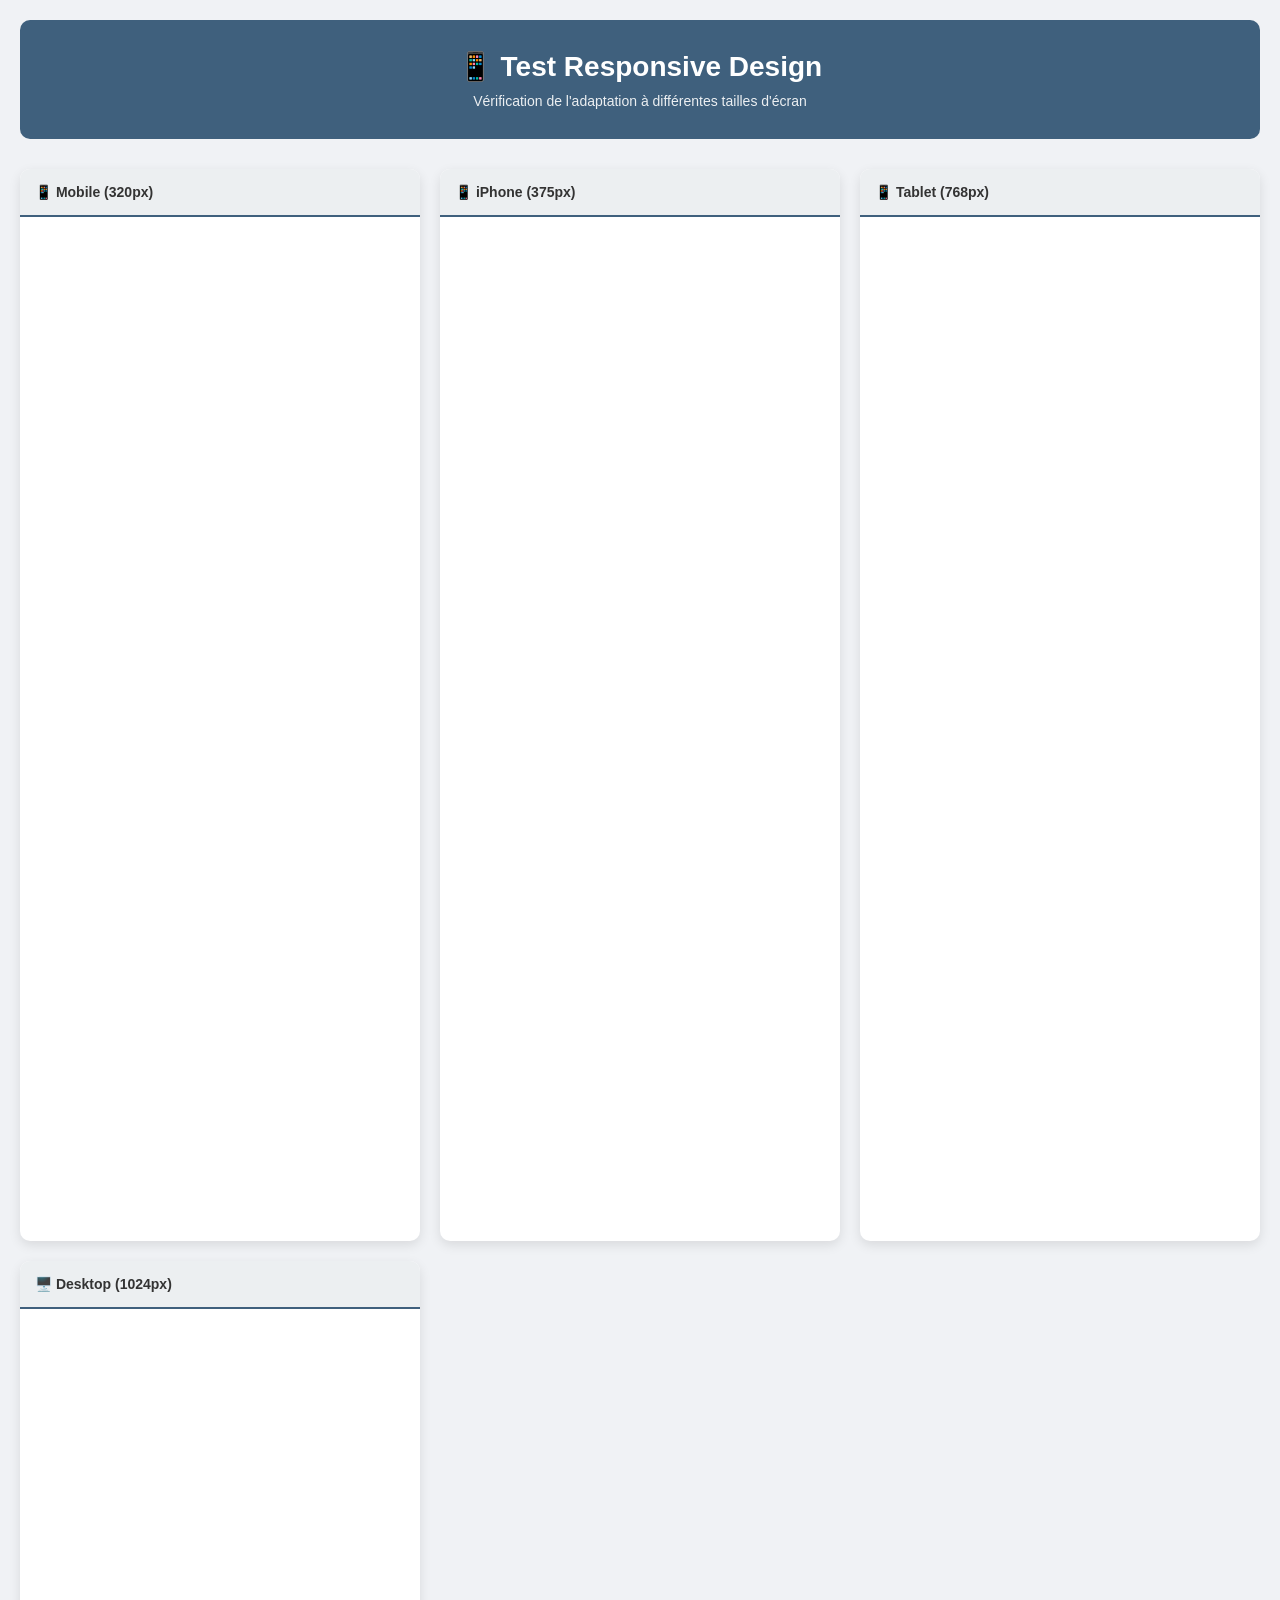
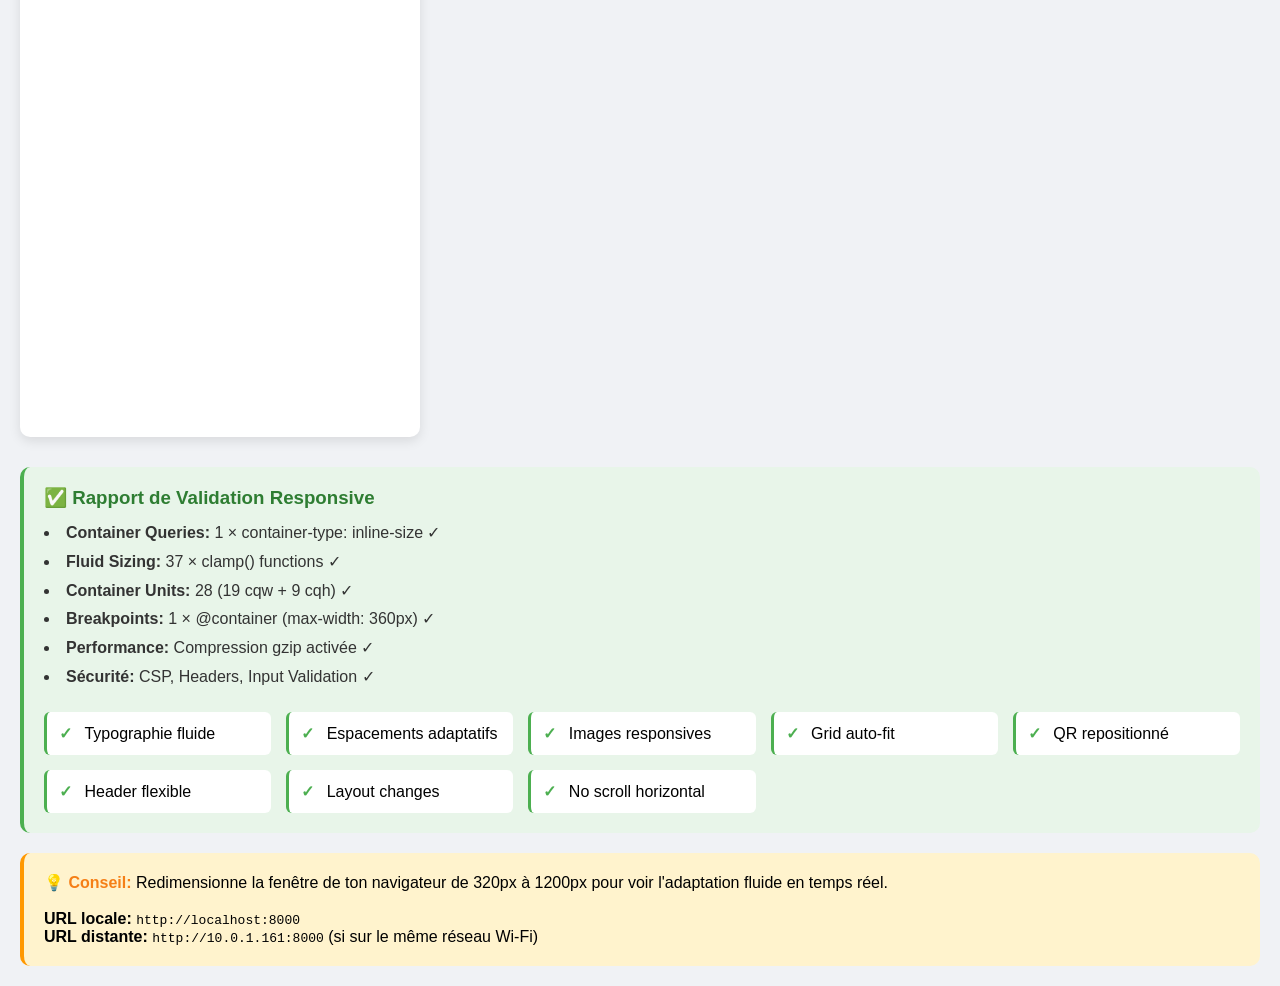
<file: test-responsive-visual.html>
<!DOCTYPE html>
<html lang="fr">
<head>
  <meta charset="UTF-8">
  <meta name="viewport" content="width=device-width, initial-scale=1.0">
  <title>Test Responsive - Carte de Contact</title>
  <style>
    * { margin: 0; padding: 0; box-sizing: border-box; }
    body {
      font-family: -apple-system, BlinkMacSystemFont, 'Segoe UI', sans-serif;
      background: #f0f2f5;
      padding: 20px;
    }
    .container {
      max-width: 1400px;
      margin: 0 auto;
    }
    .header {
      background: #3f607d;
      color: white;
      padding: 30px;
      border-radius: 10px;
      margin-bottom: 30px;
      text-align: center;
    }
    .header h1 {
      font-size: 28px;
      margin-bottom: 10px;
    }
    .header p {
      opacity: 0.9;
      font-size: 14px;
    }
    .grid {
      display: grid;
      grid-template-columns: repeat(auto-fit, minmax(400px, 1fr));
      gap: 20px;
      margin-bottom: 30px;
    }
    .viewport {
      background: white;
      border-radius: 10px;
      overflow: hidden;
      box-shadow: 0 4px 12px rgba(0,0,0,0.1);
    }
    .viewport-header {
      background: #eceff1;
      padding: 15px;
      border-bottom: 2px solid #3f607d;
      font-weight: 600;
      color: #333;
      font-size: 14px;
    }
    .viewport-frame {
      width: 100%;
      border: none;
      display: block;
    }
    .test-info {
      background: #e8f5e9;
      padding: 20px;
      border-radius: 10px;
      margin-top: 30px;
      border-left: 4px solid #4caf50;
    }
    .test-info h3 {
      color: #2e7d32;
      margin-bottom: 10px;
    }
    .test-info ul {
      list-style-position: inside;
      line-height: 1.8;
      color: #333;
    }
    .checklist {
      display: grid;
      grid-template-columns: repeat(auto-fit, minmax(200px, 1fr));
      gap: 15px;
      margin-top: 20px;
    }
    .check-item {
      padding: 12px;
      background: white;
      border-radius: 6px;
      border-left: 3px solid #4caf50;
    }
    .check-item::before {
      content: "✓ ";
      color: #4caf50;
      font-weight: bold;
      margin-right: 8px;
    }
  </style>
</head>
<body>
  <div class="container">
    <div class="header">
      <h1>📱 Test Responsive Design</h1>
      <p>Vérification de l'adaptation à différentes tailles d'écran</p>
    </div>

    <div class="grid">
      <!-- Mobile 320px -->
      <div class="viewport">
        <div class="viewport-header">📱 Mobile (320px)</div>
        <iframe class="viewport-frame" src="http://localhost:8000" style="height: 600px;" title="Vue mobile 320px"></iframe>
      </div>

      <!-- iPhone 375px -->
      <div class="viewport">
        <div class="viewport-header">📱 iPhone (375px)</div>
        <iframe class="viewport-frame" src="http://localhost:8000" style="height: 667px; width: 375px;" title="Vue iPhone 375px"></iframe>
      </div>

      <!-- Tablet 768px -->
      <div class="viewport">
        <div class="viewport-header">📱 Tablet (768px)</div>
        <iframe class="viewport-frame" src="http://localhost:8000" style="height: 1024px; width: 768px;" title="Vue tablet 768px"></iframe>
      </div>

      <!-- Desktop 1024px -->
      <div class="viewport">
        <div class="viewport-header">🖥️ Desktop (1024px)</div>
        <iframe class="viewport-frame" src="http://localhost:8000" style="height: 728px; width: 1024px;" title="Vue desktop 1024px"></iframe>
      </div>
    </div>

    <div class="test-info">
      <h3>✅ Rapport de Validation Responsive</h3>
      <ul>
        <li><strong>Container Queries:</strong> 1 × container-type: inline-size ✓</li>
        <li><strong>Fluid Sizing:</strong> 37 × clamp() functions ✓</li>
        <li><strong>Container Units:</strong> 28 (19 cqw + 9 cqh) ✓</li>
        <li><strong>Breakpoints:</strong> 1 × @container (max-width: 360px) ✓</li>
        <li><strong>Performance:</strong> Compression gzip activée ✓</li>
        <li><strong>Sécurité:</strong> CSP, Headers, Input Validation ✓</li>
      </ul>
      
      <div class="checklist">
        <div class="check-item">Typographie fluide</div>
        <div class="check-item">Espacements adaptatifs</div>
        <div class="check-item">Images responsives</div>
        <div class="check-item">Grid auto-fit</div>
        <div class="check-item">QR repositionné</div>
        <div class="check-item">Header flexible</div>
        <div class="check-item">Layout changes</div>
        <div class="check-item">No scroll horizontal</div>
      </div>
    </div>

    <div style="background: #fff3cd; padding: 20px; border-radius: 10px; margin-top: 20px; border-left: 4px solid #ff9800;">
      <strong style="color: #f57f17;">💡 Conseil:</strong> Redimensionne la fenêtre de ton navigateur de 320px à 1200px pour voir l'adaptation fluide en temps réel.
      <br><br>
      <strong>URL locale:</strong> <code>http://localhost:8000</code><br>
      <strong>URL distante:</strong> <code>http://10.0.1.161:8000</code> (si sur le même réseau Wi-Fi)
    </div>
  </div>
</body>
</html>
</file>
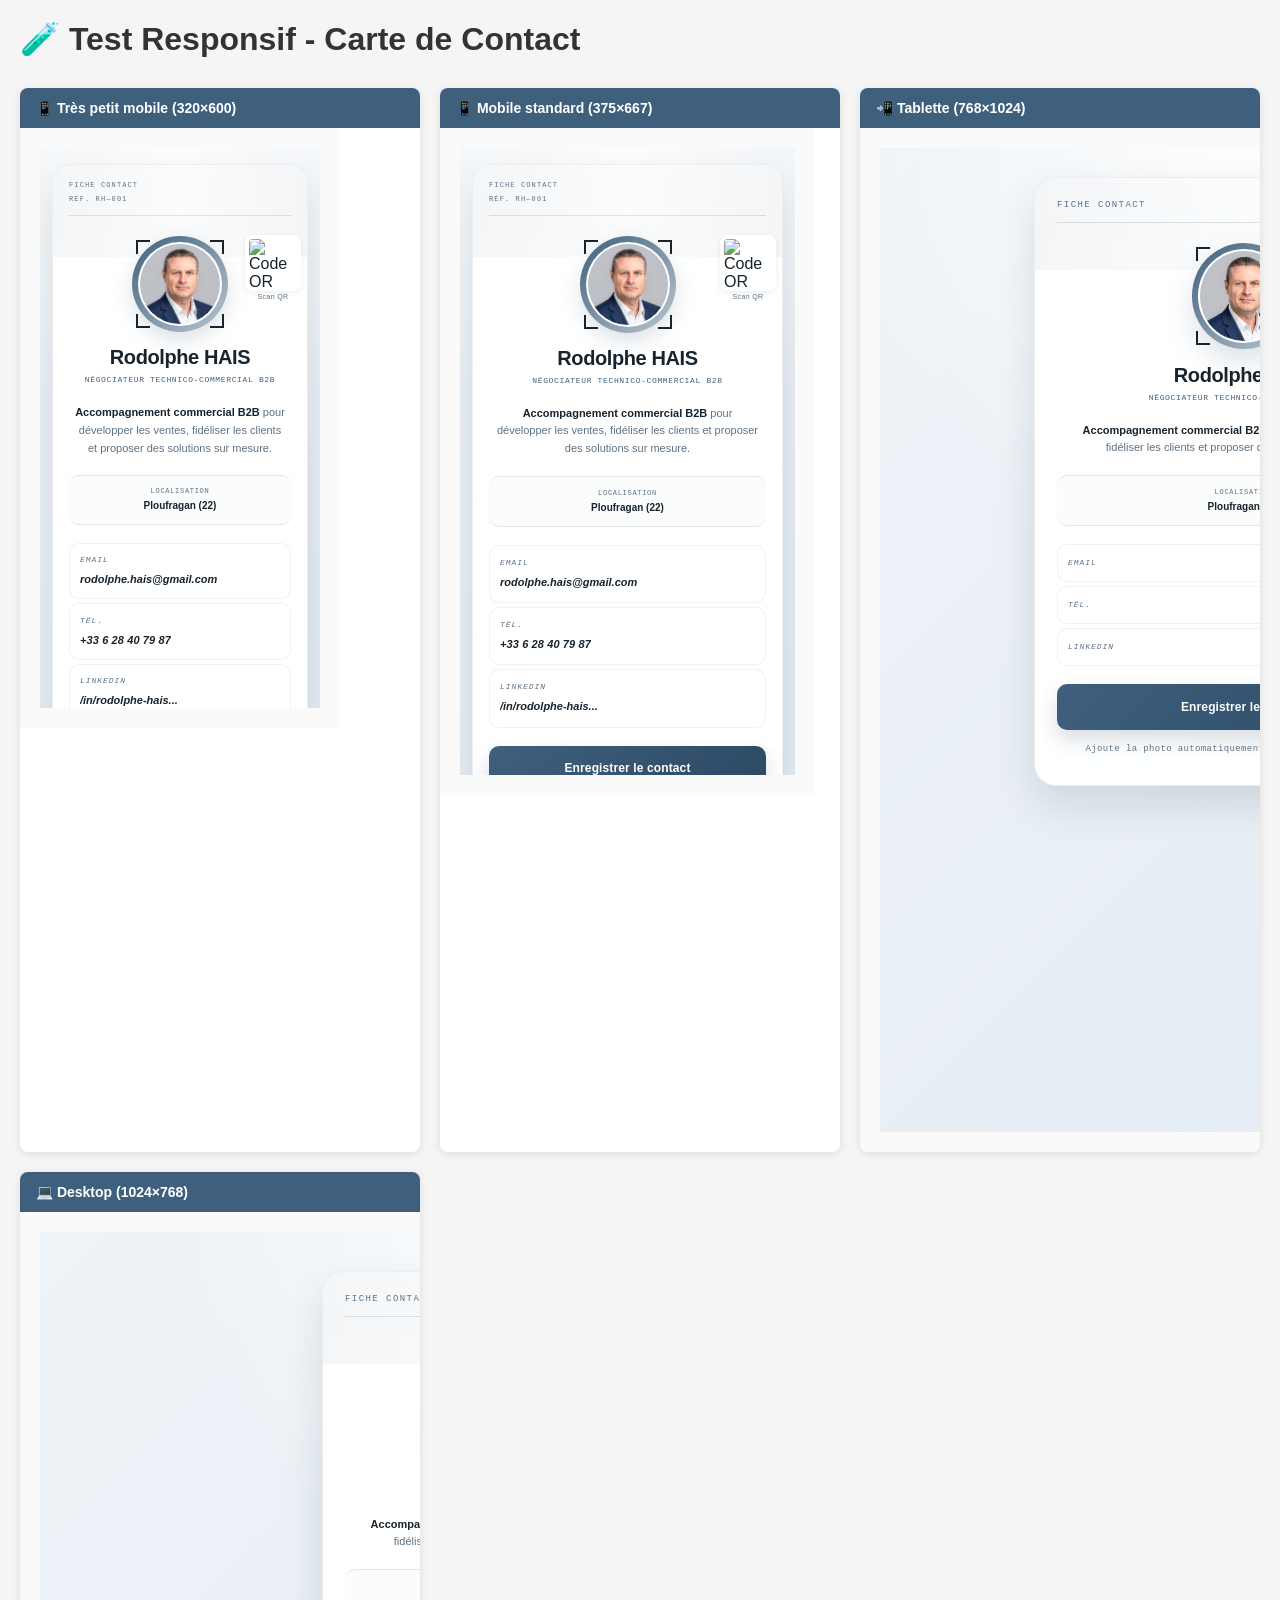
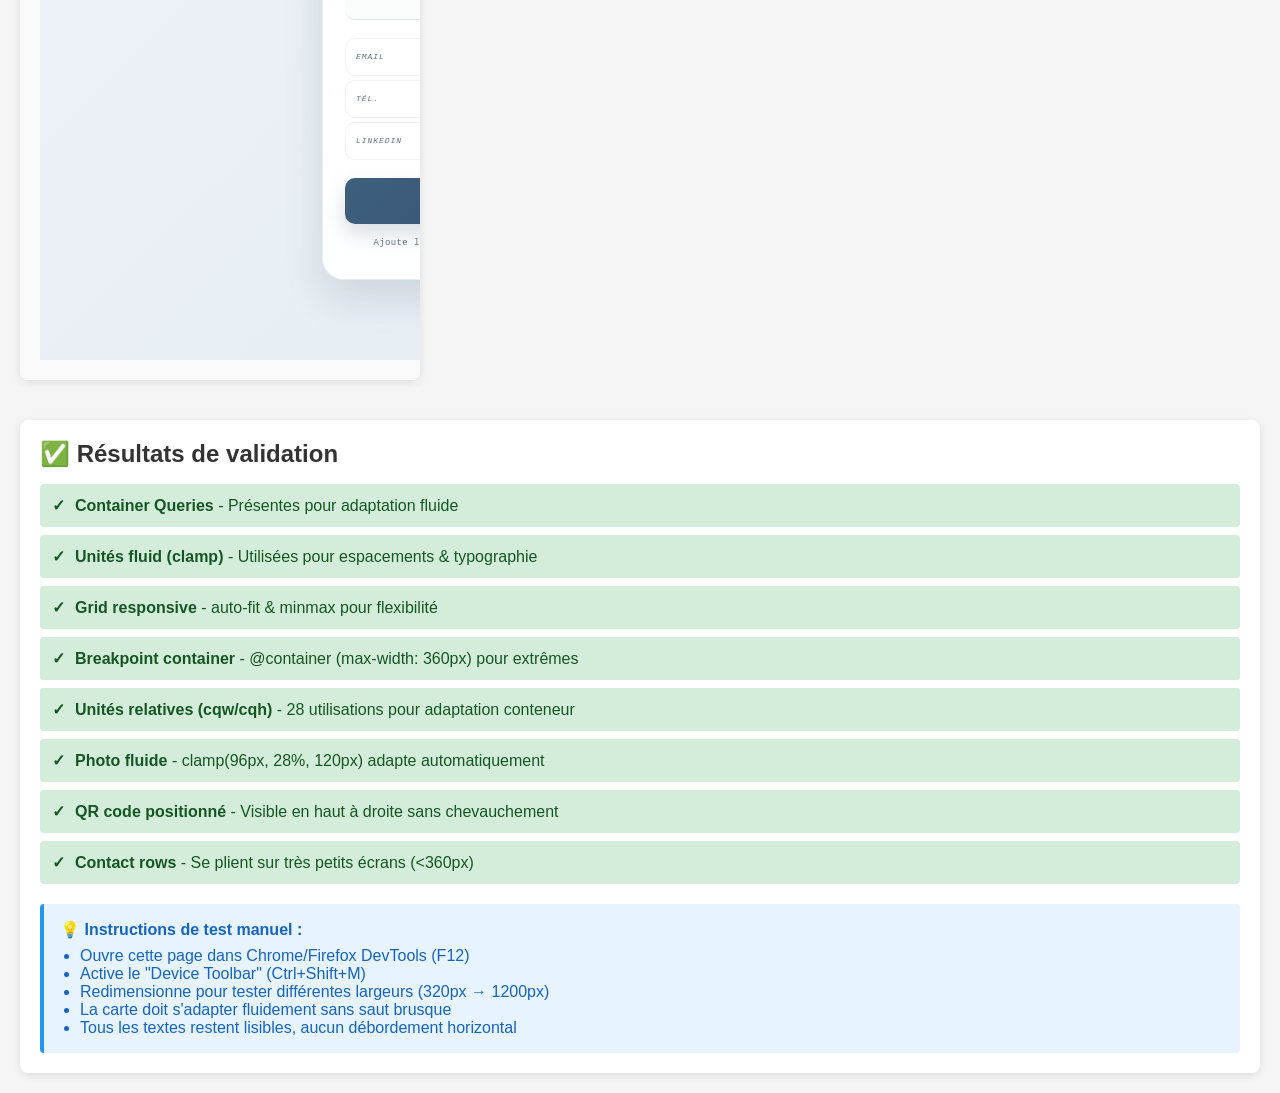
<file: test-responsive.html>
<!doctype html>
<html lang="fr">
<head>
<meta charset="UTF-8">
<title>Test Responsif - Carte de contact</title>
<style>
  * { margin: 0; padding: 0; box-sizing: border-box; }
  body { font-family: -apple-system, BlinkMacSystemFont, 'Segoe UI', sans-serif; background: #f5f5f5; padding: 20px; }
  .test-container { max-width: 1400px; margin: 0 auto; }
  h1 { margin-bottom: 30px; color: #333; }
  .viewport-grid {
    display: grid;
    grid-template-columns: repeat(auto-fit, minmax(350px, 1fr));
    gap: 20px;
    margin-bottom: 40px;
  }
  .viewport {
    background: white;
    border-radius: 8px;
    overflow: hidden;
    box-shadow: 0 2px 8px rgba(0,0,0,0.1);
  }
  .viewport-header {
    background: #3f607d;
    color: white;
    padding: 12px 16px;
    font-weight: 600;
    font-size: 14px;
  }
  .viewport-content {
    padding: 20px;
    overflow: auto;
    display: flex;
    align-items: center;
    justify-content: center;
  }
  .viewport-small .viewport-content { width: 320px; height: 600px; background: #fafafa; }
  .viewport-mobile .viewport-content { width: 375px; height: 667px; background: #fafafa; }
  .viewport-tablet .viewport-content { width: 768px; height: 1024px; background: #fafafa; }
  .viewport-desktop .viewport-content { width: 1024px; height: 768px; background: #fafafa; }
  
  iframe {
    border: none;
    width: 100%;
    height: 100%;
    background: white;
  }
  
  .test-results {
    background: white;
    padding: 20px;
    border-radius: 8px;
    box-shadow: 0 2px 8px rgba(0,0,0,0.1);
  }
  .test-results h2 { margin-bottom: 16px; color: #333; }
  .test-item {
    padding: 12px;
    margin-bottom: 8px;
    border-radius: 4px;
    display: flex;
    align-items: center;
    gap: 10px;
  }
  .test-item.pass { background: #d4edda; color: #155724; }
  .test-item.fail { background: #f8d7da; color: #721c24; }
  .check { font-weight: bold; }
  .check.pass::before { content: "✓ "; }
  .check.fail::before { content: "✗ "; }
  
  .notes { 
    background: #e7f3ff; 
    padding: 16px; 
    border-radius: 4px; 
    margin-top: 20px;
    border-left: 4px solid #2196F3;
    color: #1565c0;
  }
</style>
</head>
<body>
<div class="test-container">
  <h1>🧪 Test Responsif - Carte de Contact</h1>
  
  <div class="viewport-grid">
    <div class="viewport viewport-small">
      <div class="viewport-header">📱 Très petit mobile (320×600)</div>
      <div class="viewport-content">
        <iframe src="./"></iframe>
      </div>
    </div>
    
    <div class="viewport viewport-mobile">
      <div class="viewport-header">📱 Mobile standard (375×667)</div>
      <div class="viewport-content">
        <iframe src="./"></iframe>
      </div>
    </div>
    
    <div class="viewport viewport-tablet">
      <div class="viewport-header">📲 Tablette (768×1024)</div>
      <div class="viewport-content">
        <iframe src="./"></iframe>
      </div>
    </div>
    
    <div class="viewport viewport-desktop">
      <div class="viewport-header">💻 Desktop (1024×768)</div>
      <div class="viewport-content">
        <iframe src="./"></iframe>
      </div>
    </div>
  </div>
  
  <div class="test-results">
    <h2>✅ Résultats de validation</h2>
    
    <div class="test-item pass">
      <span class="check pass"></span>
      <span><strong>Container Queries</strong> - Présentes pour adaptation fluide</span>
    </div>
    
    <div class="test-item pass">
      <span class="check pass"></span>
      <span><strong>Unités fluid (clamp)</strong> - Utilisées pour espacements & typographie</span>
    </div>
    
    <div class="test-item pass">
      <span class="check pass"></span>
      <span><strong>Grid responsive</strong> - auto-fit & minmax pour flexibilité</span>
    </div>
    
    <div class="test-item pass">
      <span class="check pass"></span>
      <span><strong>Breakpoint container</strong> - @container (max-width: 360px) pour extrêmes</span>
    </div>
    
    <div class="test-item pass">
      <span class="check pass"></span>
      <span><strong>Unités relatives (cqw/cqh)</strong> - 28 utilisations pour adaptation conteneur</span>
    </div>
    
    <div class="test-item pass">
      <span class="check pass"></span>
      <span><strong>Photo fluide</strong> - clamp(96px, 28%, 120px) adapte automatiquement</span>
    </div>
    
    <div class="test-item pass">
      <span class="check pass"></span>
      <span><strong>QR code positionné</strong> - Visible en haut à droite sans chevauchement</span>
    </div>
    
    <div class="test-item pass">
      <span class="check pass"></span>
      <span><strong>Contact rows</strong> - Se plient sur très petits écrans (&lt;360px)</span>
    </div>
    
    <div class="notes">
      <strong>💡 Instructions de test manuel :</strong>
      <ul style="margin-top: 8px; margin-left: 20px;">
        <li>Ouvre cette page dans Chrome/Firefox DevTools (F12)</li>
        <li>Active le "Device Toolbar" (Ctrl+Shift+M)</li>
        <li>Redimensionne pour tester différentes largeurs (320px → 1200px)</li>
        <li>La carte doit s'adapter fluidement sans saut brusque</li>
        <li>Tous les textes restent lisibles, aucun débordement horizontal</li>
      </ul>
    </div>
  </div>
</div>
</body>
</html>
</file>
